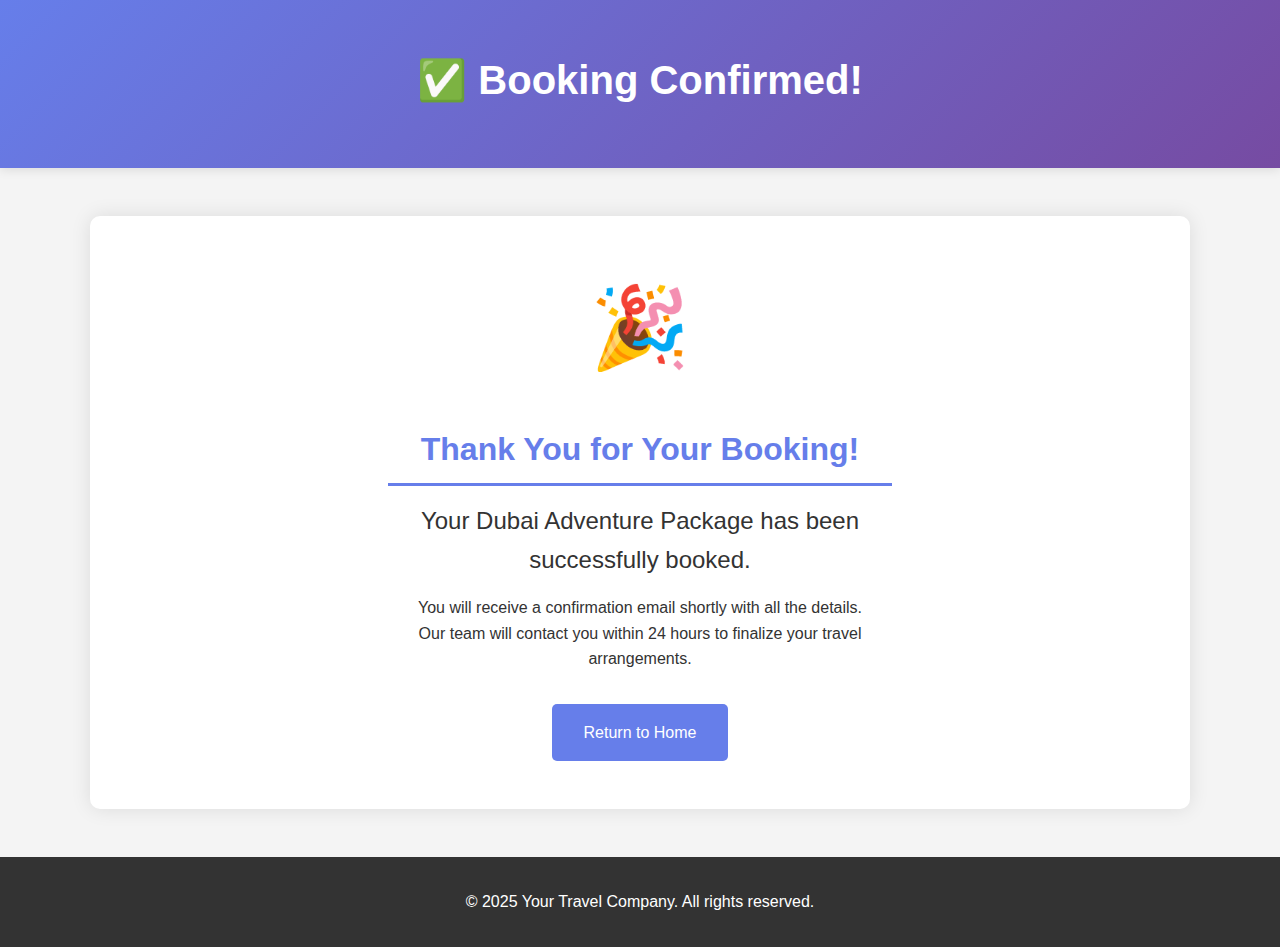
<file: thank-you.html>
<!DOCTYPE html>
<html lang="en">
<head>
    <meta charset="UTF-8">
    <meta name="viewport" content="width=device-width, initial-scale=1.0">
    <title>Booking Confirmed!</title>
    <link rel="stylesheet" href="style.css">
    <style>
        .success-box {
            text-align: center;
            padding: 3rem;
            margin: 3rem auto;
            max-width: 600px;
        }
        .success-icon {
            font-size: 5rem;
            color: #28a745;
        }
        .success-message {
            font-size: 1.5rem;
            color: #333;
            margin: 1rem 0;
        }
    </style>
</head>
<body>
    <header>
        <div class="container">
            <h1>✅ Booking Confirmed!</h1>
        </div>
    </header>

    <main class="container">
        <div class="success-box">
            <div class="success-icon">🎉</div>
            <h2>Thank You for Your Booking!</h2>
            <p class="success-message">Your Dubai Adventure Package has been successfully booked.</p>
            <p>You will receive a confirmation email shortly with all the details.</p>
            <p>Our team will contact you within 24 hours to finalize your travel arrangements.</p>
            <a href="index.html" style="display: inline-block; margin-top: 2rem; padding: 1rem 2rem; background: #667eea; color: white; text-decoration: none; border-radius: 5px;">Return to Home</a>
        </div>
    </main>

    <footer>
        <div class="container">
            <p>&copy; 2025 Your Travel Company. All rights reserved.</p>
        </div>
    </footer>
</body>
</html>
</file>
<file: style.css>
* {
    margin: 0;
    padding: 0;
    box-sizing: border-box;
}

body {
    font-family: 'Segoe UI', Tahoma, Geneva, Verdana, sans-serif;
    line-height: 1.6;
    color: #333;
    background: #f4f4f4;
}

.container {
    max-width: 1100px;
    margin: 0 auto;
    padding: 0 20px;
}

header {
    background: linear-gradient(135deg, #667eea 0%, #764ba2 100%);
    color: white;
    padding: 3rem 0;
    text-align: center;
    box-shadow: 0 2px 10px rgba(0,0,0,0.1);
}

header h1 {
    font-size: 2.5rem;
    margin-bottom: 0.5rem;
}

header p {
    font-size: 1.2rem;
    opacity: 0.9;
}

main {
    background: white;
    margin: 2rem auto;
    padding: 2rem;
    border-radius: 10px;
    box-shadow: 0 0 20px rgba(0,0,0,0.1);
}

.hero img {
    width: 100%;
    height: 400px;
    object-fit: cover;
    border-radius: 10px;
    margin-bottom: 2rem;
}

h2 {
    color: #667eea;
    margin: 2rem 0 1rem;
    font-size: 2rem;
    border-bottom: 3px solid #667eea;
    padding-bottom: 0.5rem;
}

.package-details ul {
    list-style: none;
    padding: 1rem 0;
}

.package-details li {
    padding: 0.8rem;
    margin: 0.5rem 0;
    background: #f8f9fa;
    border-left: 4px solid #667eea;
    font-size: 1.1rem;
}

.pricing {
    text-align: center;
    margin: 3rem 0;
}

.price-box {
    background: linear-gradient(135deg, #667eea 0%, #764ba2 100%);
    color: white;
    padding: 2rem;
    border-radius: 15px;
    display: inline-block;
    margin: 1rem 0;
}

.price {
    font-size: 3rem;
    font-weight: bold;
    display: block;
}

.per-person {
    font-size: 1.2rem;
    opacity: 0.9;
}

.note {
    color: #666;
    font-style: italic;
    margin-top: 1rem;
}

.payment-section {
    background: #f8f9fa;
    padding: 2rem;
    border-radius: 10px;
    text-align: center;
    margin: 2rem 0;
}

#paypal-button-container {
    max-width: 400px;
    margin: 2rem auto;
}

.itinerary .day {
    background: #f8f9fa;
    padding: 1.5rem;
    margin: 1rem 0;
    border-radius: 8px;
    border-left: 5px solid #667eea;
}

.itinerary h3 {
    color: #764ba2;
    margin-bottom: 0.5rem;
}

footer {
    background: #333;
    color: white;
    text-align: center;
    padding: 2rem 0;
    margin-top: 3rem;
}

@media (max-width: 768px) {
    header h1 {
        font-size: 1.8rem;
    }
    
    .price {
        font-size: 2rem;
    }
    
    .hero img {
        height: 250px;
    }
}
</file>
